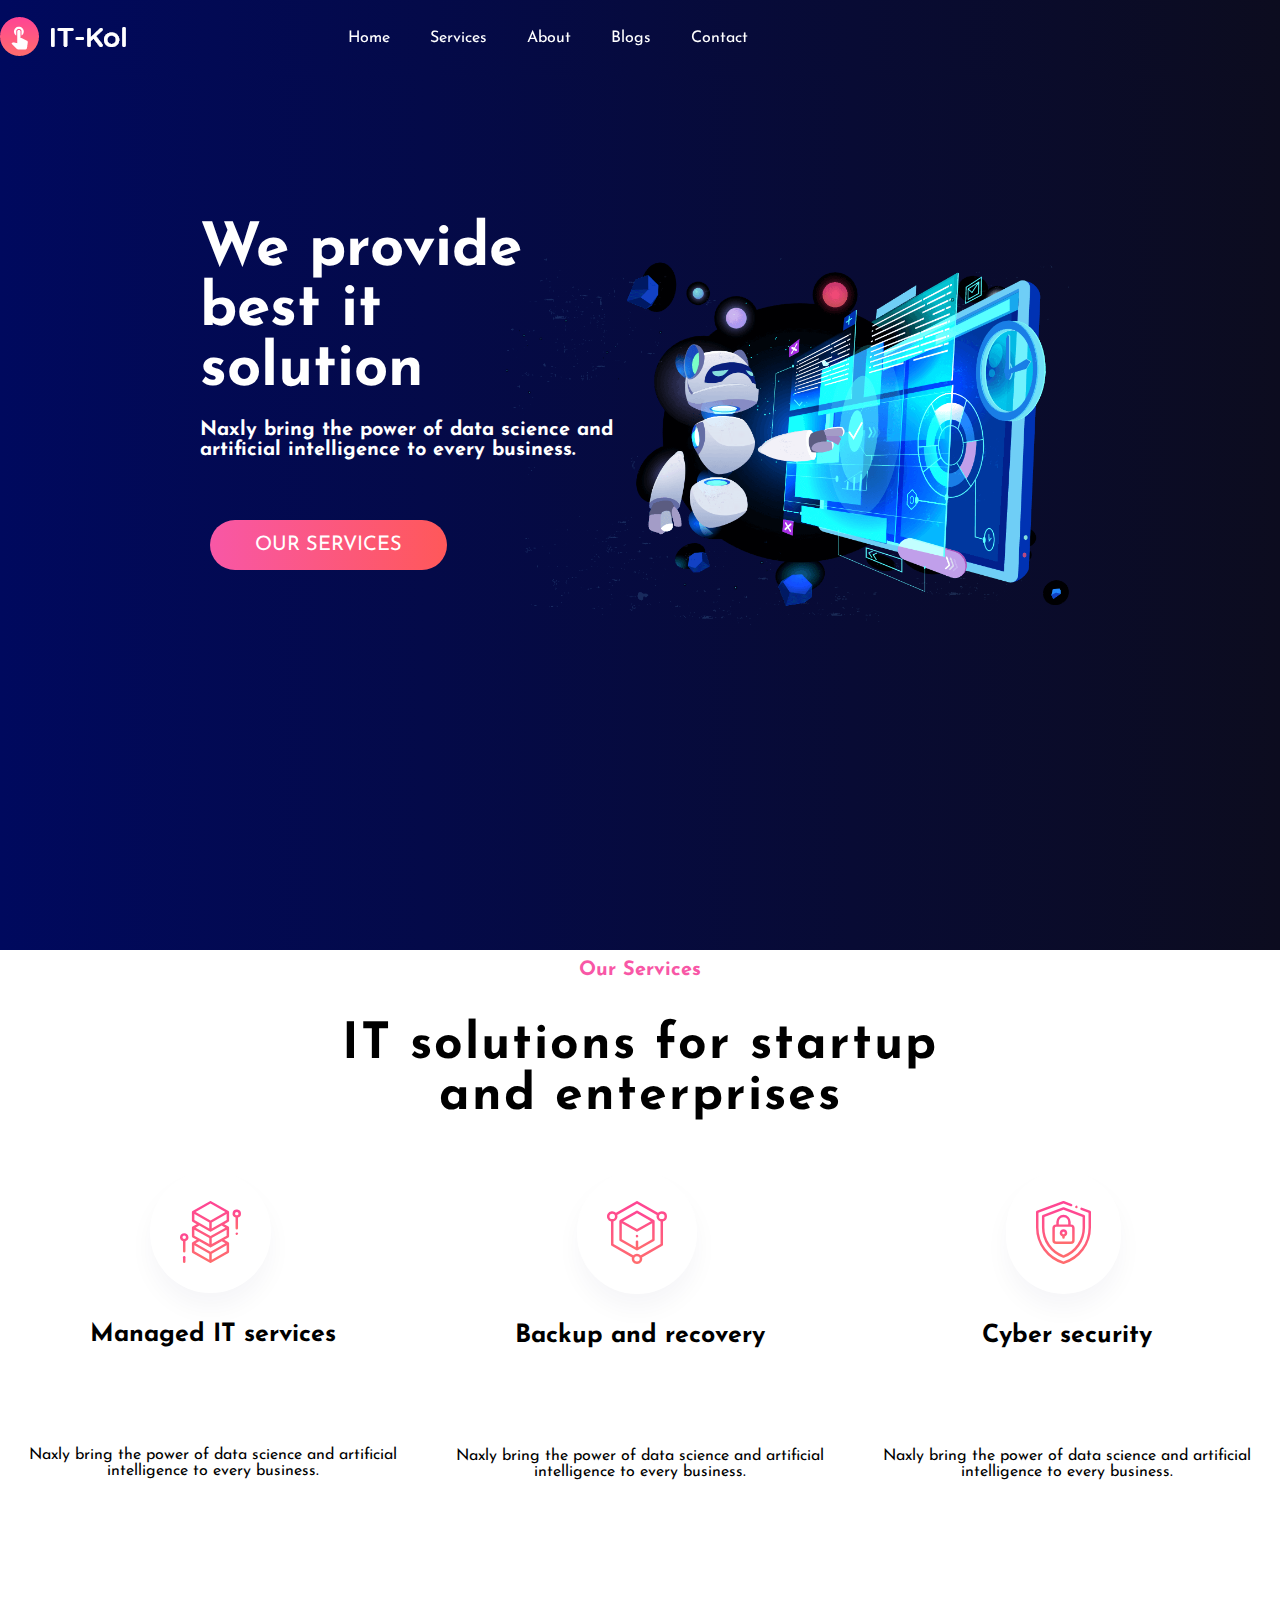
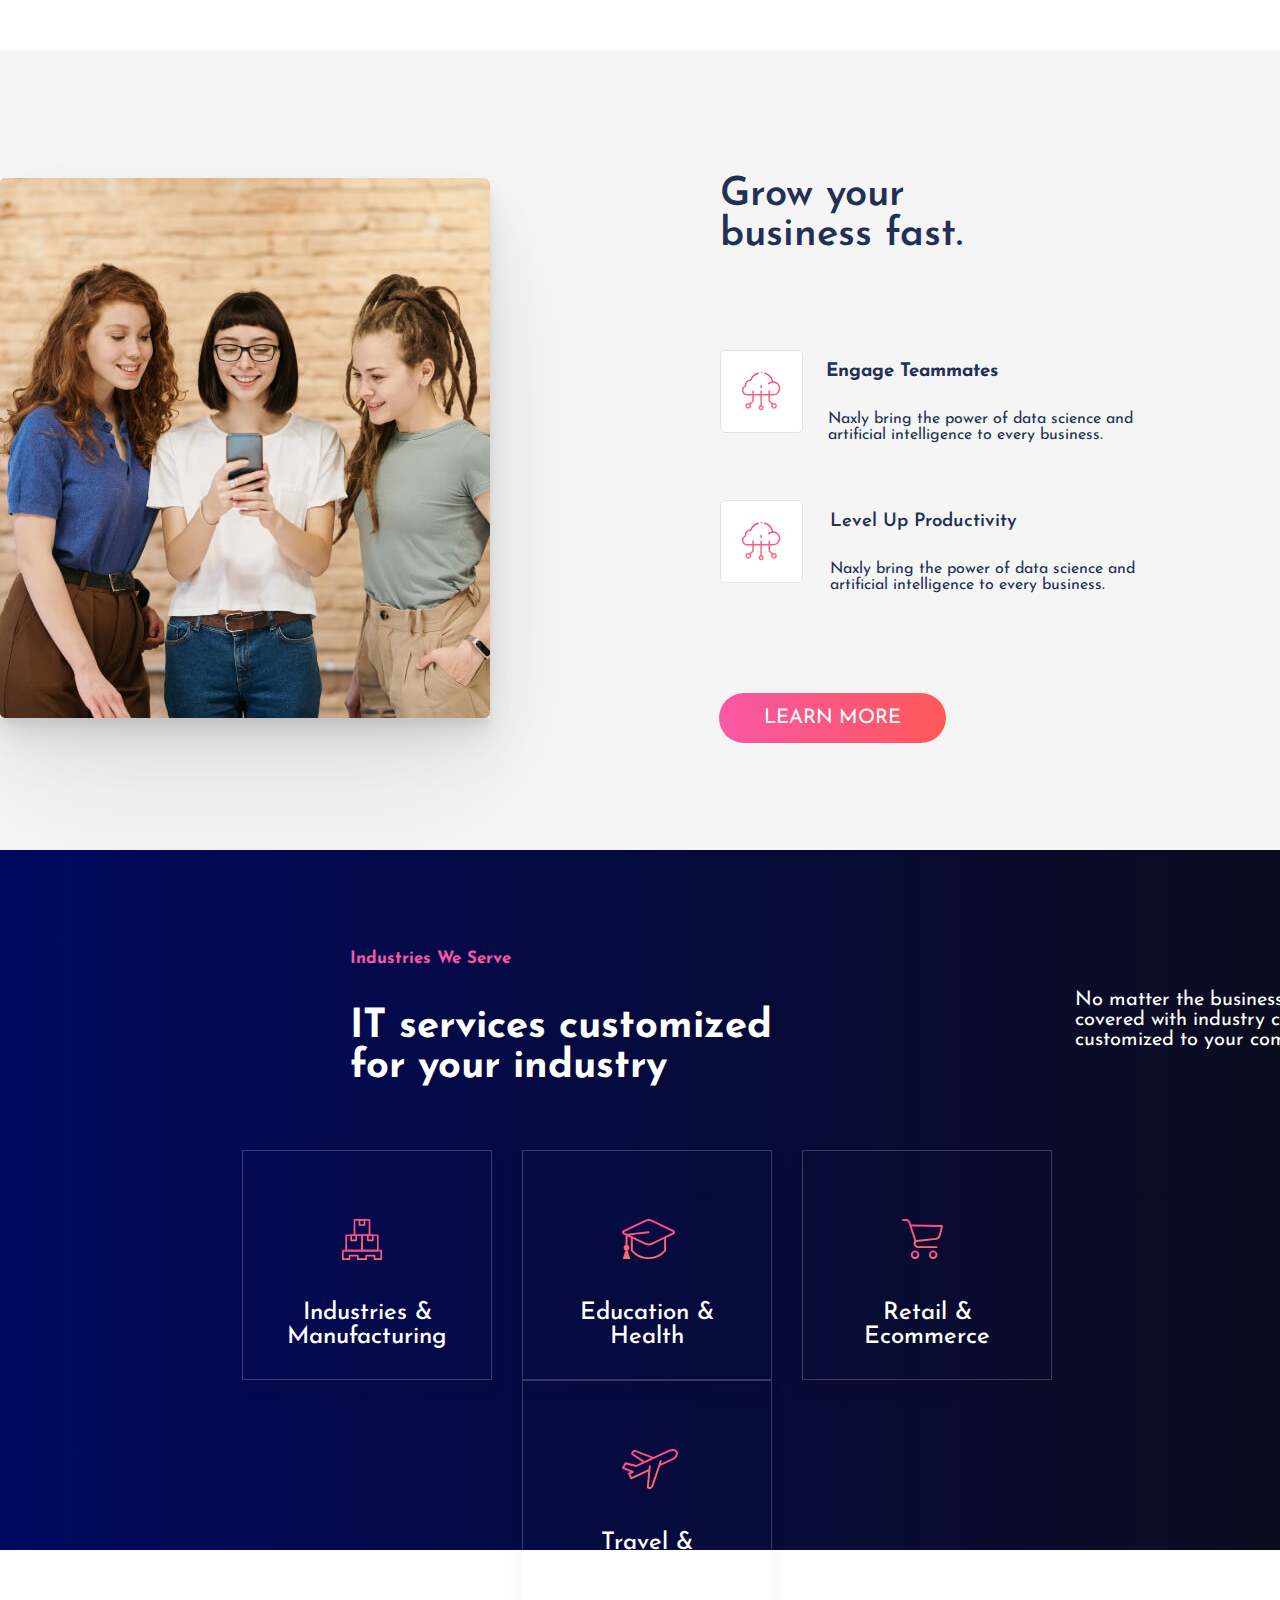
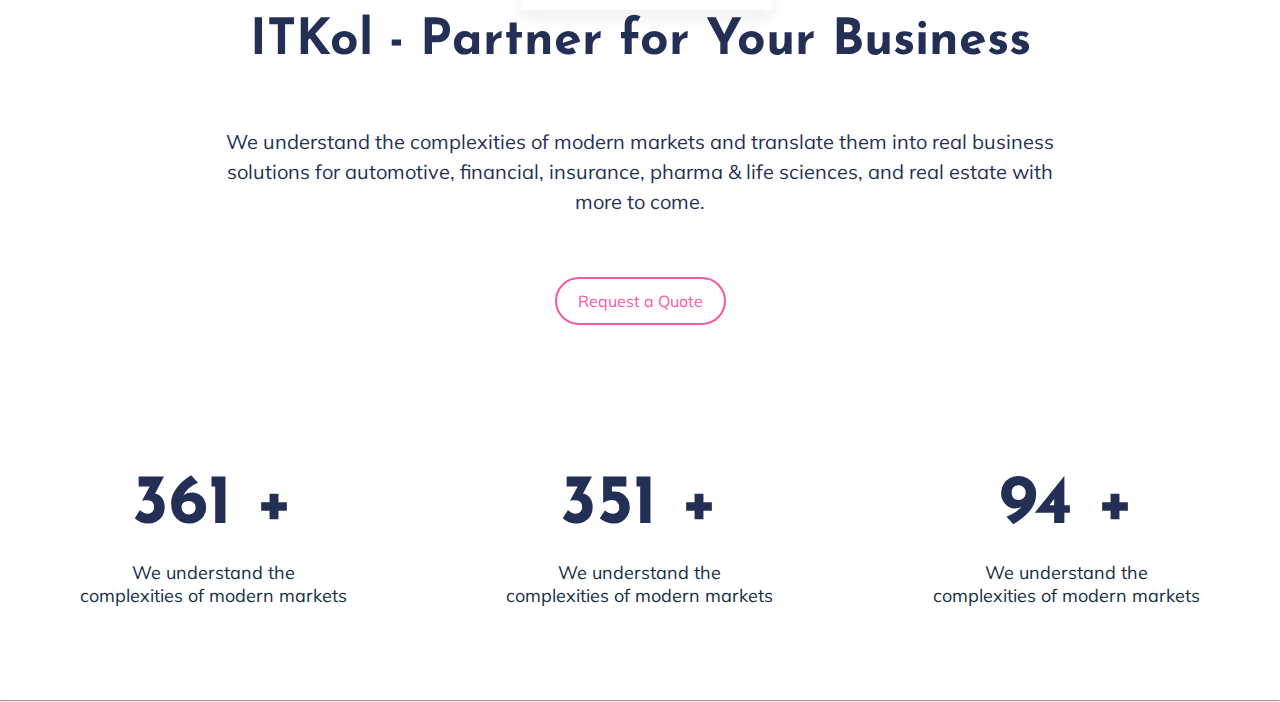
<file: index.html>
<!DOCTYPE html>
<html lang="en">

<head>
    <meta charset="UTF-8">
    <meta http-equiv="X-UA-Compatible" content="IE=edge">
    <meta name="viewport" content="width=device-width, initial-scale=1.0">
    <link rel="preconnect" href="https://fonts.gstatic.com">
    <link href="https://fonts.googleapis.com/css2?family=Josefin+Sans&display=swap" rel="stylesheet">

    <link href="https://fonts.googleapis.com/css2?family=Mulish:ital,wght@1,300&display=swap" rel="stylesheet">
    <link rel="stylesheet" href="css/style.css">
    <title>It kol</title>
</head>

<body>
    <div class="container">
        <header>
            <div class="menu">
                <img src="images/menu.png" alt="" id="nav" onclick="openNav()">
            </div>
            <div class="main">
                <div class="logo">
                    <img src="images/logo.png" alt="">

                </div>
                <nav class="nav">
                    <ul>
                        <li>
                            <a href="/">Home</a>
                        </li>
                        <li>
                            <a href="/services">Services</a>
                        </li>
                        <li>
                            <a href="/about">About</a>
                        </li>
                        <li>
                            <a href="/blog">Blogs</a>
                        </li>
                        <li>
                            <a href="/contact">Contact</a>
                        </li>
                    </ul>
                </nav>
            </div>
            <div class="get">
                <a href="#" class="border-btn2">Get New Quotes</a>
            </div>
        </header>
        <div class="middle">

            <div class="text">
                <h1>We provide best it<br> solution</h1>
                <h3>Naxly bring the power of data science and<br> artificial intelligence to every business.</h3>
                <button class="btn">Our Services</button>
            </div>
            <img src="images/hero-img.png" alt="">
        </div>
    </div>
    <section>
        <div class="card">
            <div class="text1 text">
                <h3>Our Services</h3>
                <h1>IT solutions for startup <br> and enterprises</h1>
            </div>
            <div class="three-card">
                <div class="card-small">
                    <div class="img">
                        <img src="images/services1.svg" alt="services">
                    </div>
                    <div class="text2">
                        <h5>Managed IT services</h5>
                        <p>Naxly bring the power of data science and artificial intelligence to every business.</p>
                    </div>
                </div>
                <div class="card-small">
                    <div class="img">
                        <img src="images/services2.svg" alt="services">
                    </div>
                    <div class="text2">
                        <h5>Backup and recovery</h5>
                        <p>Naxly bring the power of data science and artificial intelligence to every business.</p>
                    </div>
                </div>
                <div class="card-small">
                    <div class="img">
                        <img src="images/services3.svg" alt="services">
                    </div>

                    <div class="text2">
                        <h5>Cyber security</h5>
                        <p>Naxly bring the power of data science and artificial intelligence to every business.</p>
                    </div>
                </div>
            </div>
        </div>
    </section>
    <div class="about">
        <div class="pic">
            <img src="images/about1.jpg" alt="">
        </div>
        <div class="write">
            <h1>Grow your <br>
                business fast.</h1>

            <div class="first">
                <img src="images/notification1.svg" alt="">
                <div class="text2">
                    <h3>Engage Teammates</h3>
                    <p>Naxly bring the power of data science and<br> <span class="sp"> artificial intelligence to every
                            business.</span></p>
                </div>
            </div>
            <div class="first sec">
                <img src="images/notification1.svg" alt="">
                <div class="text3">
                    <h3>Level Up Productivity</h3>
                    <p>Naxly bring the power of data science and<br> <span class="sp2"> artificial intelligence to every
                            business.</span></p>
                </div>
            </div>

            <button class="btn btn3">Learn More</button>
        </div>

    </div>
    <div class="case-study">
        <div class="text4">
            <h5>Industries We Serve</h5>
            <h1>IT services customized <br> for your industry</h1>
        </div>
        <div class="p1">
            <p>No matter the business, NanoSoft has you covered with industry compliant solutions, customized to your
                company’s specific needs.</p>
        </div>
        <div class="card-area">
            <div class="cardar1">
                <img src="images/stack1.svg" alt="" class="img-case">
                <h2>
                    Industries & <br> Manufacturing
                </h2>
            </div>
            <div class="cardar1">
                <img src="images/stack2.svg" alt="" class="img-case">
                <h2>
                    Education & <br> Health
                </h2>
            </div>
            <div class="cardar1">
                <img src="images/stack3.svg" alt="" class="img-case">
                <h2>
                    Retail & <br> Ecommerce
                </h2>
            </div>
            <div class="cardar1">
                <img src="images/stack4.svg" alt="" class="img-case">
                <h2>
                    Travel & <br> Hospitality
                </h2>
            </div>
        </div>
    </div>
    <div class="business">
        <div class="business-text">
            <h1>ITKol - Partner for Your Business </h1>
            <p>We understand the complexities of modern markets and translate them into real business solutions for
                automotive, financial, insurance, pharma & life sciences, and real estate with more to come.</p>
            <a href="#" class="border-btn">Request a Quote</a>
        </div>
        <div class="counter">
            <div class="c1">
                <h1 id="counter1">+</h1>
                <p>We understand the<br> complexities of modern markets</p>
            </div>
            <div class="c2">
                <h1 id="counter2"> + </h1>
                <p>We understand the<br> complexities of modern markets</p>
            </div>
            <div class="c3">
                <h1 id="counter3"></h1>
                <p>We understand the <br>complexities of modern markets</p>
            </div>
        </div>
    </div>
    <hr>

    </div>

    </div>


    </div>
    </div>

















    <script src="server.js"></script>
</body>

</html>
</file>
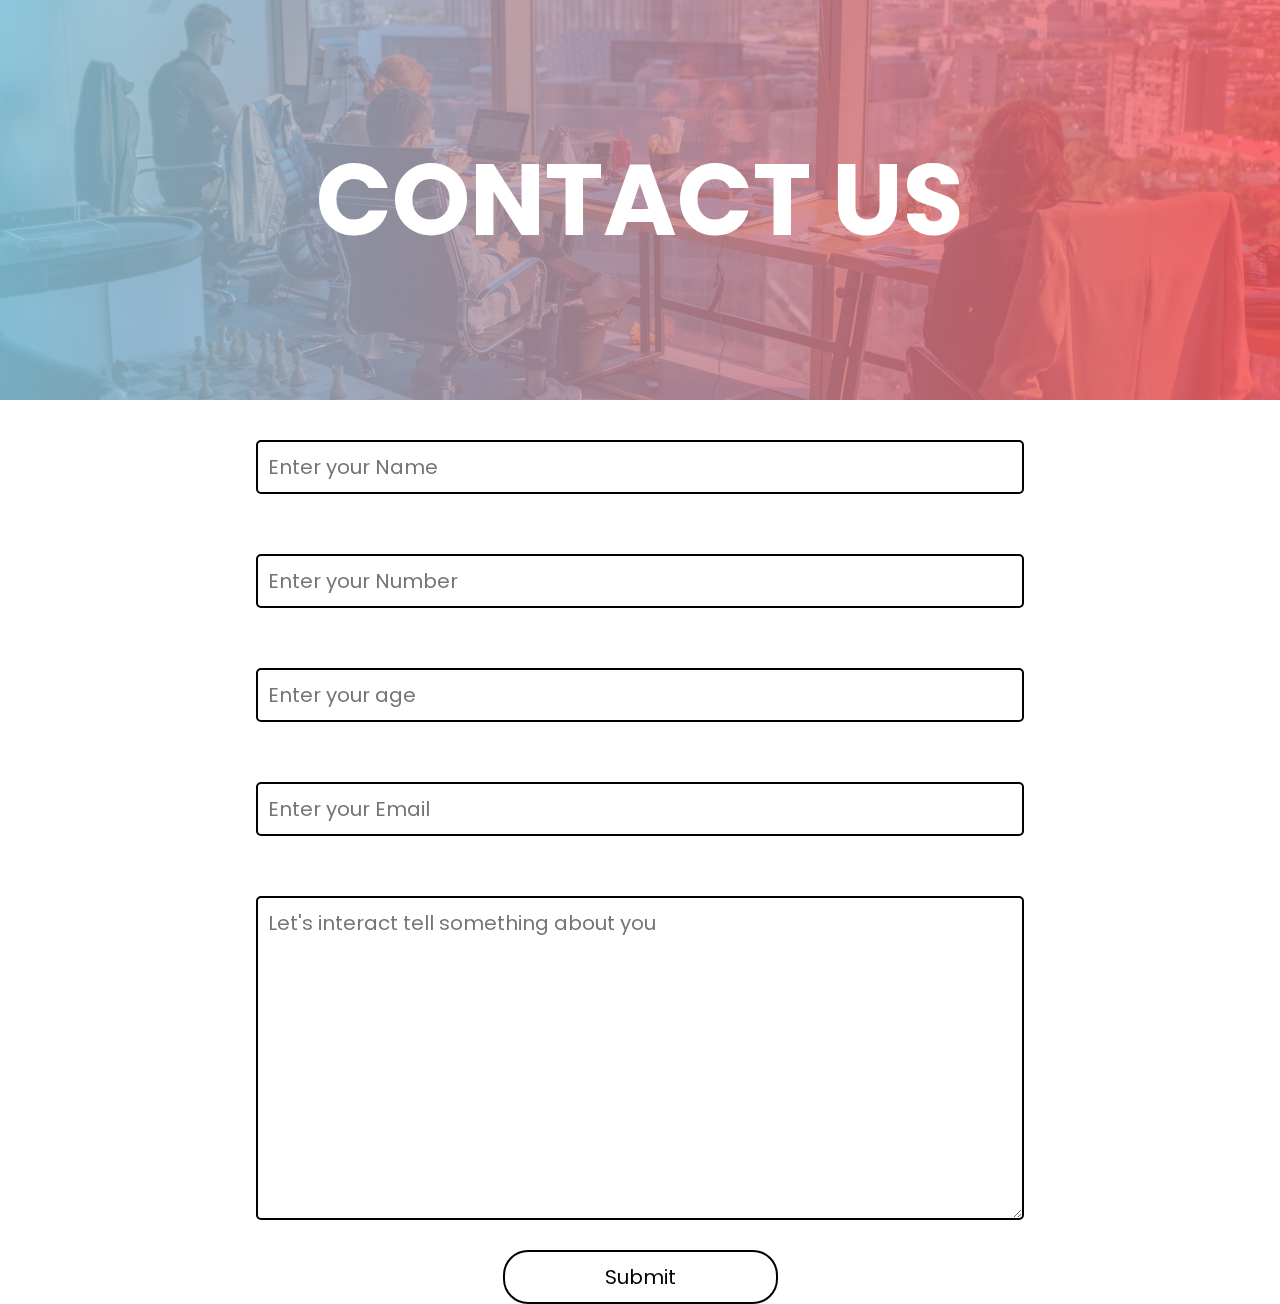
<file: contact.html>
<!DOCTYPE html>
<html lang="en">

<head>
    <meta charset="UTF-8">
    <meta http-equiv="X-UA-Compatible" content="IE=edge">
    <meta name="viewport" content="width=device-width, initial-scale=1.0">
    <link rel="preconnect" href="https://fonts.gstatic.com">
    <link href="https://fonts.googleapis.com/css2?family=Poppins&display=swap" rel="stylesheet">
    <link rel="stylesheet" href="css/style.css">
    <title>contact us</title>
</head>

<body>
    <div class="contact">
        <h1 id="contact">contact us</h1>
        <form action="/contact" method="POST">
            <input type="text" name="name" placeholder="Enter your Name">
            <input type="phone"name="age"   placeholder="Enter your Number">
            <input type="number" placeholder="Enter your age">
            <input type="email" name="email" placeholder="Enter your Email">
            <textarea name="text" name ="textarea" id="textarea" cols="30" rows="10"
                placeholder="Let's interact tell something about you"></textarea>
            <div class="contact-btn">
                <button type="submit">Submit</button>
            </div>


        </form>
</body>

</html>
</file>
<file: css/style.css>
* {
  margin: 0;
  padding: 0;
  box-sizing: border-box;
  font-family: "Josefin Sans", sans-serif;
}
.container {
  background: linear-gradient(to right, #00095e 0%, #0c0c1f 100%);
  width: 100%;
  height: 950px;
}
header {
  display: flex;
  justify-content: space-between;
  align-items: center;
  width: 100%;
  position: fixed;
  animation: 300ms ease-in-out 0s normal none 1 running fad;
  top: 0;
  left: 0;
  z-index: 9999;
  background: linear-gradient(to right, #00095e 0%, #0c0c1f 100%);
}
.main {
  /* width: 80%; */
  display: flex;
  justify-content: space-between;
  align-items: center;
  /* border: 2px solid red; */
}
.main .logo {
  width: 30%;
  /* position: relative; */
  /* margin: 20px 200px; */
  /* border: 2px solid red; */
  text-align: right;
}
.main nav {
  /* width: 50%; */
  /* margin: auto; */
  display: flex;
  justify-content: space-around;
  align-items: center;
  margin: 30px 200px;
}
.main nav ul {
  display: flex;
  list-style: none;
  justify-content: space-between;
  margin-right: 420px;
  /* text-align: right; */
}
nav ul li {
  margin: 0px 20px;
}
nav ul li a {
  text-decoration: none;
  color: white;
}
.get {
  /* position: relative; */
  width: 20%;
}
.border-btn2 {
  margin-top: 19px;
  text-align: right;
  text-decoration: none;
  color: white;
  font-family: cursive;
  border: 2px solid white;
  padding: 12px 21px;
  position: relative;
  border-radius: 25px;
  /* background-color: white; */
}

.middle {
  display: flex;
  justify-content: space-between;
  align-items: center;
  width: 100%;
}
.middle img {
  width: 50%;
  position: relative;
  top: 150px;
  right: 200px;
}
.middle .text {
  width: 50%;
  margin-top: 200px;
  margin-left: 200px;
}
.text h1 {
  color: white;
  font-size: 60px;
  font-family: "Josefin Sans", sans-serif;
  margin-top: 20px;
}
.text h3 {
  color: white;
  font-size: 20px;
  margin-top: 20px;

  font-family: "Josefin Sans", sans-serif;
}
.text button {
  margin-top: 60px;
  font-family: "Josefin Sans", sans-serif;
}

.btn {
  background-image: linear-gradient(
    to right,
    #f857a6 0%,
    #ff5858 51%,
    #f857a6 100%
  );
}
.btn {
  font-family: "Josefin Sans", sans-serif;
  margin: 10px;
  padding: 15px 45px;
  text-align: center;
  text-transform: uppercase;
  transition: 0.5s;
  background-size: 200% auto;
  color: white;
  /* box-shadow: 0 0 20px #eee; */
  border-radius: 25px;
  display: block;
  cursor: pointer;
  border: none;
}

.btn:hover {
  background-position: right center; /* change the direction of the change here */
  color: #fff;
  text-decoration: none;
}
.card {
  width: 100%;
  height: 700px;
}

.text1 h3 {
  color: #f857a6;
  margin: auto;
  width: 50%;
  /* border: 3px solid green; */
  padding: 10px;
  text-align: center;
}
.text1 h1 {
  color: black;
  width: 100%;
  /* border: 3px solid green; */
  padding: 10px;
  text-align: center;
  font-size: 50px;
  letter-spacing: 2px;
}
.three-card {
  display: flex;
  justify-content: space-around;
  align-items: center;
  cursor: pointer;
}
.card-small::before {
  position: absolute;
  content: "";
  width: 100%;
  height: 0;
  transition: 0.6s;
  bottom: 0;
  background: #f857a6;
  left: 0;
  z-index: -1;
  border-radius: 5px;
}
.card-small:hover::before {
  height: 100%;
}
.card-small:hover {
  color: white;
}

.card-small {
  width: 400px;
  height: 400px;
  /* background-color: whitesmoke; */
  border-radius: 25px;
  display: flex;
  justify-content: center;
  align-items: center;
  position: relative;
  flex-direction: column;
}

.card-small .img {
  display: flex;
  box-shadow: 0px 15px 25px rgb(0 4 74 / 4%);
  justify-content: center;
  align-items: center;
  /* width: 200px; */
  /* border: 2px solid red; */
  margin-top: 50px;
  text-align: center;
  margin-left: -6px;
  border-radius: 318px;
  padding: 30px;
  background-color: white;
}
.text2 h5 {
  margin-bottom: 100px;
  font-size: 25px;
  text-align: s;
}
.text2 p {
  margin-bottom: 85px;
}

.text2 {
  text-align: center;
  display: flex;
  justify-content: center;
  align-items: center;
  flex-direction: column;
  margin-top: 50px;
  width: 400px;
  height: 200px;
}
.about {
  width: 100%;
  height: 800px;
  background-color: whitesmoke;
  position: relative;
  display: flex;
  justify-content: space-between;
  align-items: center;
}
.pic {
  width: 50%;
  text-align: right;
  /* position: absolute; */
  /* border: 2px solid red; */
}
.pic img {
  margin-right: 200px;
  box-shadow: 0 4.5px 3.8px rgba(0, 0, 0, 0.02),
    0 8.9px 9px rgba(0, 0, 0, 0.028), 0 13.7px 17px rgba(0, 0, 0, 0.035),
    0 20px 30.4px rgba(0, 0, 0, 0.042), 0 30.7px 56.8px rgba(0, 0, 0, 0.05),
    0 63px 136px rgba(0, 0, 0, 0.07);
}
.write {
  position: relative;
  margin-left: 30px;
  width: 50%;
  height: 600px;
  color: #232f55;
  /* border: 2px solid red; */
}
.write h1 {
  position: absolute;
  top: 25px;
  left: 50px;
  font-size: 40px;
  color: #232f55;
  font-weight: 600;
}
.first img {
  position: absolute;
  top: 200px;
  left: 50px;
}
.first .text2 {
  margin-top: 180px;
  margin-left: 110px;
}
.text2 h3 {
  margin: 30px;
  margin-left: -107px;
}
.sp {
  margin-left: -30px;
}
.btn3 {
  margin-top: 100px;
  margin-left: 49px;
}
.sec img {
  position: absolute;
  top: 350px;
  left: 50px;
}
.text3 {
  margin-top: -22px;
  margin-left: 160px;
}
.text3 h3 {
  font-weight: 600;
  line-height: 1.5;
  margin-bottom: 25px;
  /* margin-left: -107px; */
}
.case-study {
  width: 100%;
  height: 700px;
  background: linear-gradient(to right, #00095e 0%, #0c0c1f 100%);
  position: relative;
  color: white;
}
.text4 {
  position: absolute;
  top: 100px;
  left: 350px;
}
.text4 h1 {
  font-size: 40px;
  margin-top: -10px;
}
.text4 h5 {
  margin-bottom: 50px;
  font-size: 17px;
  color: #f857a6;
}
/* using postion with p1 */
/* .p1{
position: absolute;
width: 400px;
right: 200px;
top: 100px;
} */
/* using without position */
.p1 {
  font-size: 20px;
  margin-left: 1075px;
  width: 400px;
  padding-top: 140px;
  /* border: 2px solid red; */
}
.card-area {
  width: 80%;
  display: flex;
  justify-content: center;
  align-items: center;
  margin-top: 100px;
  text-align: center;
  position: relative;
  flex-wrap: wrap;
  margin-left: 120px;
}
.cardar1 {
  margin-left: 30px;
  position: relative;
  /* left: 200px; */
  height: 230px;
  width: 250px;
  /* background:transparent; */
  border: 1px solid rgba(255, 255, 255, 0.2);
  box-shadow: 0px 10px 16px rgba(84, 0, 0, 0.06);
  cursor: pointer;
  /* margin: 200px; */
}
.cardar1 img {
  position: absolute;
  top: 30%;
  left: 40%;
}
.img-case:hover {
  position: relative;
  top: -5px;
}
.cardar1 h2 {
  /* position: absolute;
    bottom: 20px;
    left: 80px; */
  margin-top: 150px;
  text-align: center;
  font-size: 1.5rem;
  font-weight: 500;
}
.cardar1:hover {
  transition: all 0.4s ease-out 0s;
  background: rgba(255, 255, 255, 0.06);
  border: 1px solid transparent;
  transform: scale(1.05);
}
.menu #nav {
  display: none;
}
.business {
  width: 100%;
  height: 650px;
  position: relative;
}
.business-text {
  width: 100%;
  height: 300px;
  /* margin: auto; */
  display: flex;
  justify-content: center;
  align-items: center;
  flex-direction: column;
  margin-top: 100px;
}
.business-text h1,
p,
a {
  margin-bottom: 60px;
}
.business-text p {
  width: 850px;
  text-align: center;
  font-size: 20px;
  font-family: "Mulish", sans-serif;
  /* border: 2px solid red; */
  color: #232f55;

  line-height: 30px;
  /* margin-bottom: 15px; */
  font-weight: normal;
}

.business-text h1 {
  color: #232f55;
  font-size: 50px;
}

.border-btn {
  color: #f857a6;
  /* margin-top: 19px; */
  /* text-align: right; */
  text-decoration: none;
  /* color: white; */
  font-family: "Mulish", sans-serif;
  border: 2px solid currentColor;
  padding: 12px 21px;
  /* position: relative; */
  border-radius: 25px;
}
/* .border-btn {
  border: 2px solid currentColor;
  border-radius: 3rem;
  color: black;
  font-family :roboto;
  font-size: 4rem;
  font-weight :100;
  overflow: hidden;
  padding :1rem 2rem;
  position :relative;
  text-decoration: none;
  transition: .2s transform ease-in-out;
  will-change :transform;
  z-index :0;
}
.border-btn::after{
background: linear-gradient(to right, #00095e 0%, #0c0c1f 100%);;
border-radius :3rem;
content: '';
display: block;
height :100%;
width: 100%;
position :absolute;
left :0;
top: 0;
transform :translate(-100%, 0) rotate(10deg);
transform-origin:top left;
transition : .2s transform ease-out;
will-change : transform;
z-index: -1;

}
.border-btn:hover::after{
transform : translate(0, 0);
}
.border-btn:hover{
border: 2px solid transparent;
color: indigo;
transform :scale(1.05);
will-change :transform;
}
 */
.counter {
  display: flex;
  justify-content: space-around;
  align-items: center;
  margin-top: 100px;
  text-align: center;
}
.counter h1 {
  font-size: 70px;
  color: #232f55;
  text-align: center;
  margin: 20px;
}
.counter p {
  font-size: 18px;
  color: #132e43;
  font-family: "Mulish", sans-serif;
}

/* transform: scale(1.05); text lo zoom krne mai kaam aayega  */

@media only screen and (max-width: 768px) {
  header {
    width: 100%;
    height: 600px;
    border: 2px solid red;
    position: relative;
  }
  .logo {
    position: absolute;
    top: 20px;
    left: -20px;
  }
  .get {
    position: absolute;
    top: 30px;
    right: 100px;
    width: 200px;
  }
  .main nav {
    /* display: none; */
    /* border: 2px solid red; */
    width: 0;
    overflow: hidden;
    height: 400px;
    background-color: white;
    /* position: absolute; */
    text-align: left;
    /* left:-20px; */
    margin: 30px 80px;
    transition: 0.5s linear all;
  }
  nav ul {
    display: flex;
    justify-content: center;
    align-items: center;
    flex-direction: column;
    margin-left: 500px;
    z-index: 1;
    transform: translateX(-50%);
  }
  nav ul li {
    margin: 20px;
  }
  nav ul li a {
    color: black;
  }
  .menu #nav {
    position: absolute;
    display: block;
    width: 40px;
    top: 20px;
    right: 30px;
    cursor: pointer;
  }
}
.contact {
  /* position: relative;
  top: 0; */
  /* background-color: #90d5ec; */
  /* background-image: linear-gradient(315deg, #90d5ec 0%, #fc575e 74%),url('../images/contactus.webp'); */
  background-image: linear-gradient(
      to left,
      rgba(252, 87, 94, 0.8),
      rgba(144, 213, 236, 0.8)
    ),
    url("../images/contactus.webp");
  background-repeat: no-repeat;
  background-size: cover;
  background-position: center;
  height: 400px;
  width: 100%;
  mix-blend-mode: color;
}
.contact h1 {
  display: flex;
  justify-content: center;
  align-items: center;
  height: 400px;
  font-size: 100px;
  color: white;
  font-family: "Poppins", sans-serif;
  text-transform: uppercase;
}
form {
  display: flex;
  justify-content: center;
  align-items: center;
  flex-direction: column;
  /* margin-top: 500px; */
  padding-top: 10px;
}

form input,
textarea {
  font-family: "Poppins", sans-serif;

  margin: 30px;
  width: 60%;
  outline: none;

  border-radius: 5px;
  /* padding: 5px 20px; */
  font-size: 20px;
  padding: 10px 10px;
  border: 2px solid black;
}
.contactbtn {
  height: 200px;
}
button {
  outline: none;
  border: 2.5px solid black;
  background: transparent;
  font-size: 20px;
  cursor: pointer;
  border-radius: 25px;
  padding: 10px 100px;
  font-family: "Poppins", sans-serif;
}

/* background: rgba(111, 239, 172, 1.0);
background: -webkit-linear-gradient(top right, rgba(111, 239, 172, 1.0), rgba(144, 1, 156, 1.0));
background: -moz-linear-gradient(top right, rgba(111, 239, 172, 1.0), rgba(144, 1, 156, 1.0));
background: linear-gradient(to bottom left, rgba(111, 239, 172, 1.0), rgba(144, 1, 156, 1.0)); */
</file>
